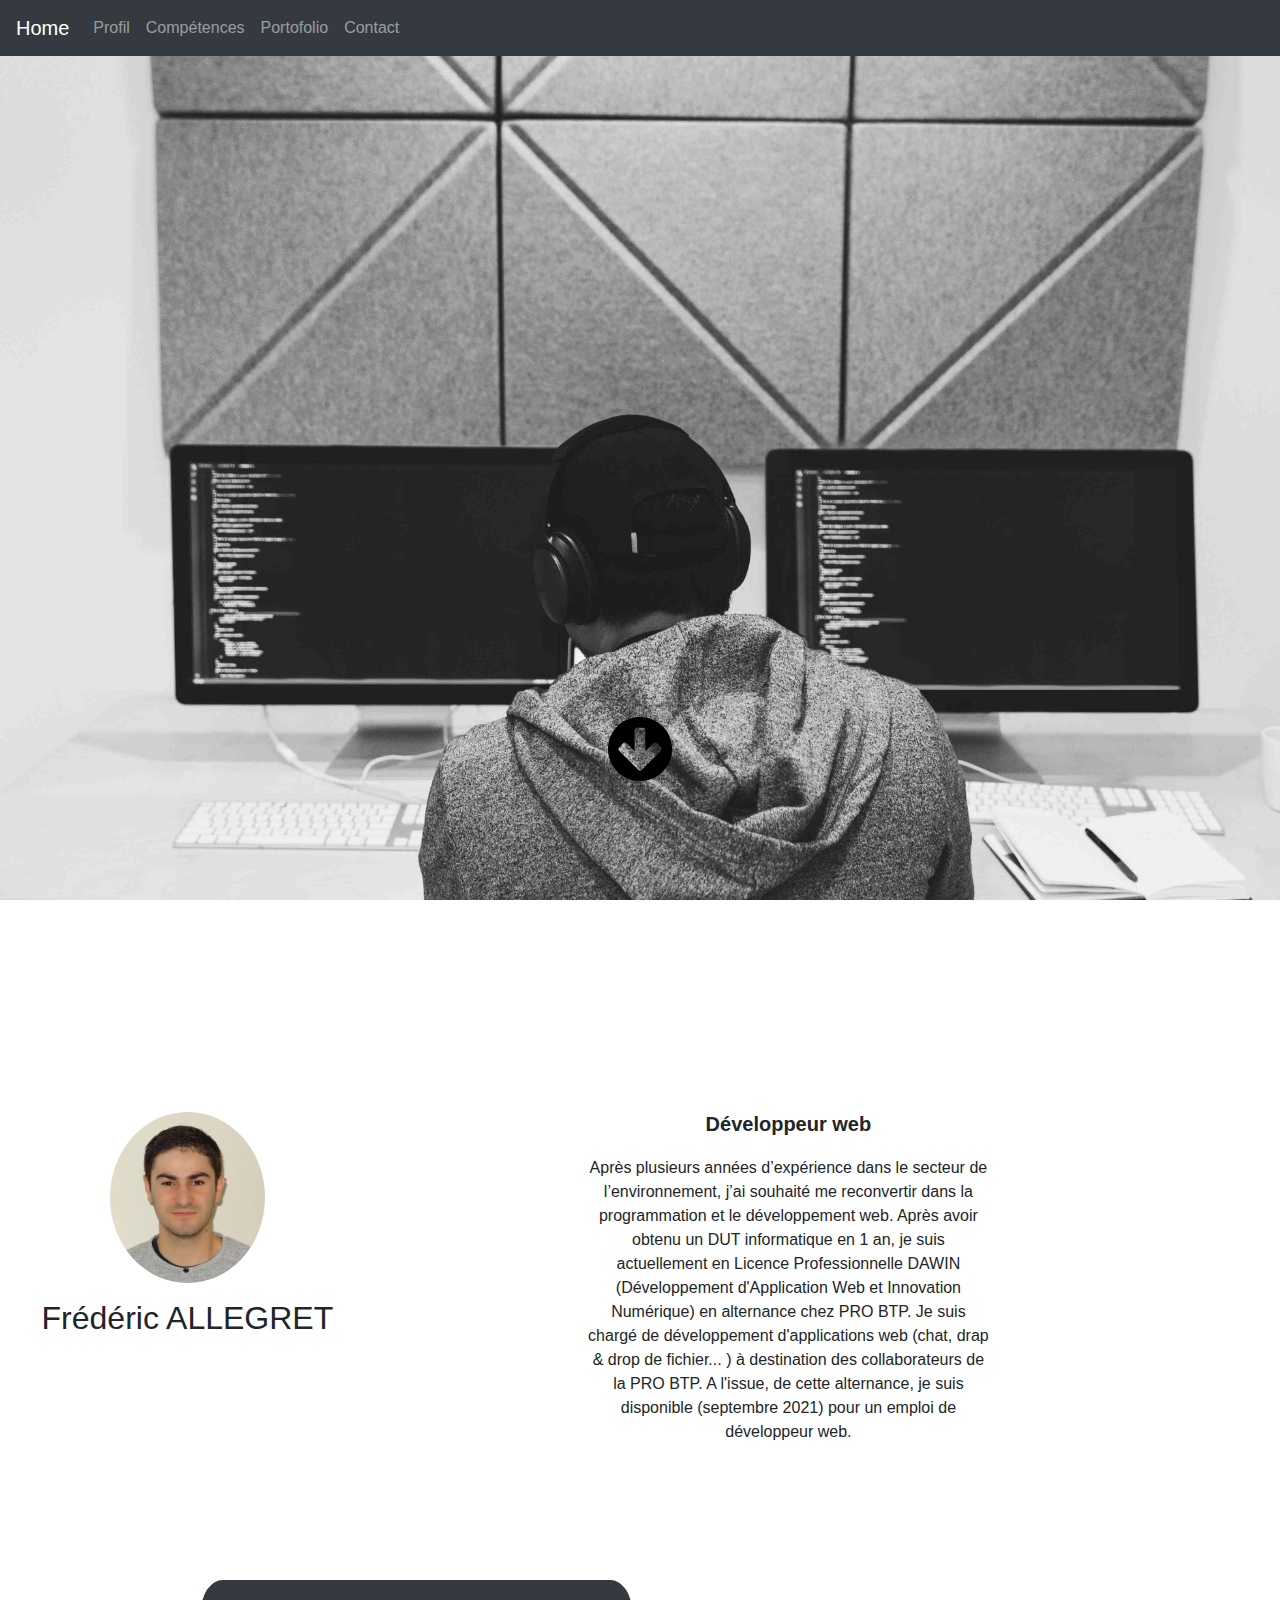
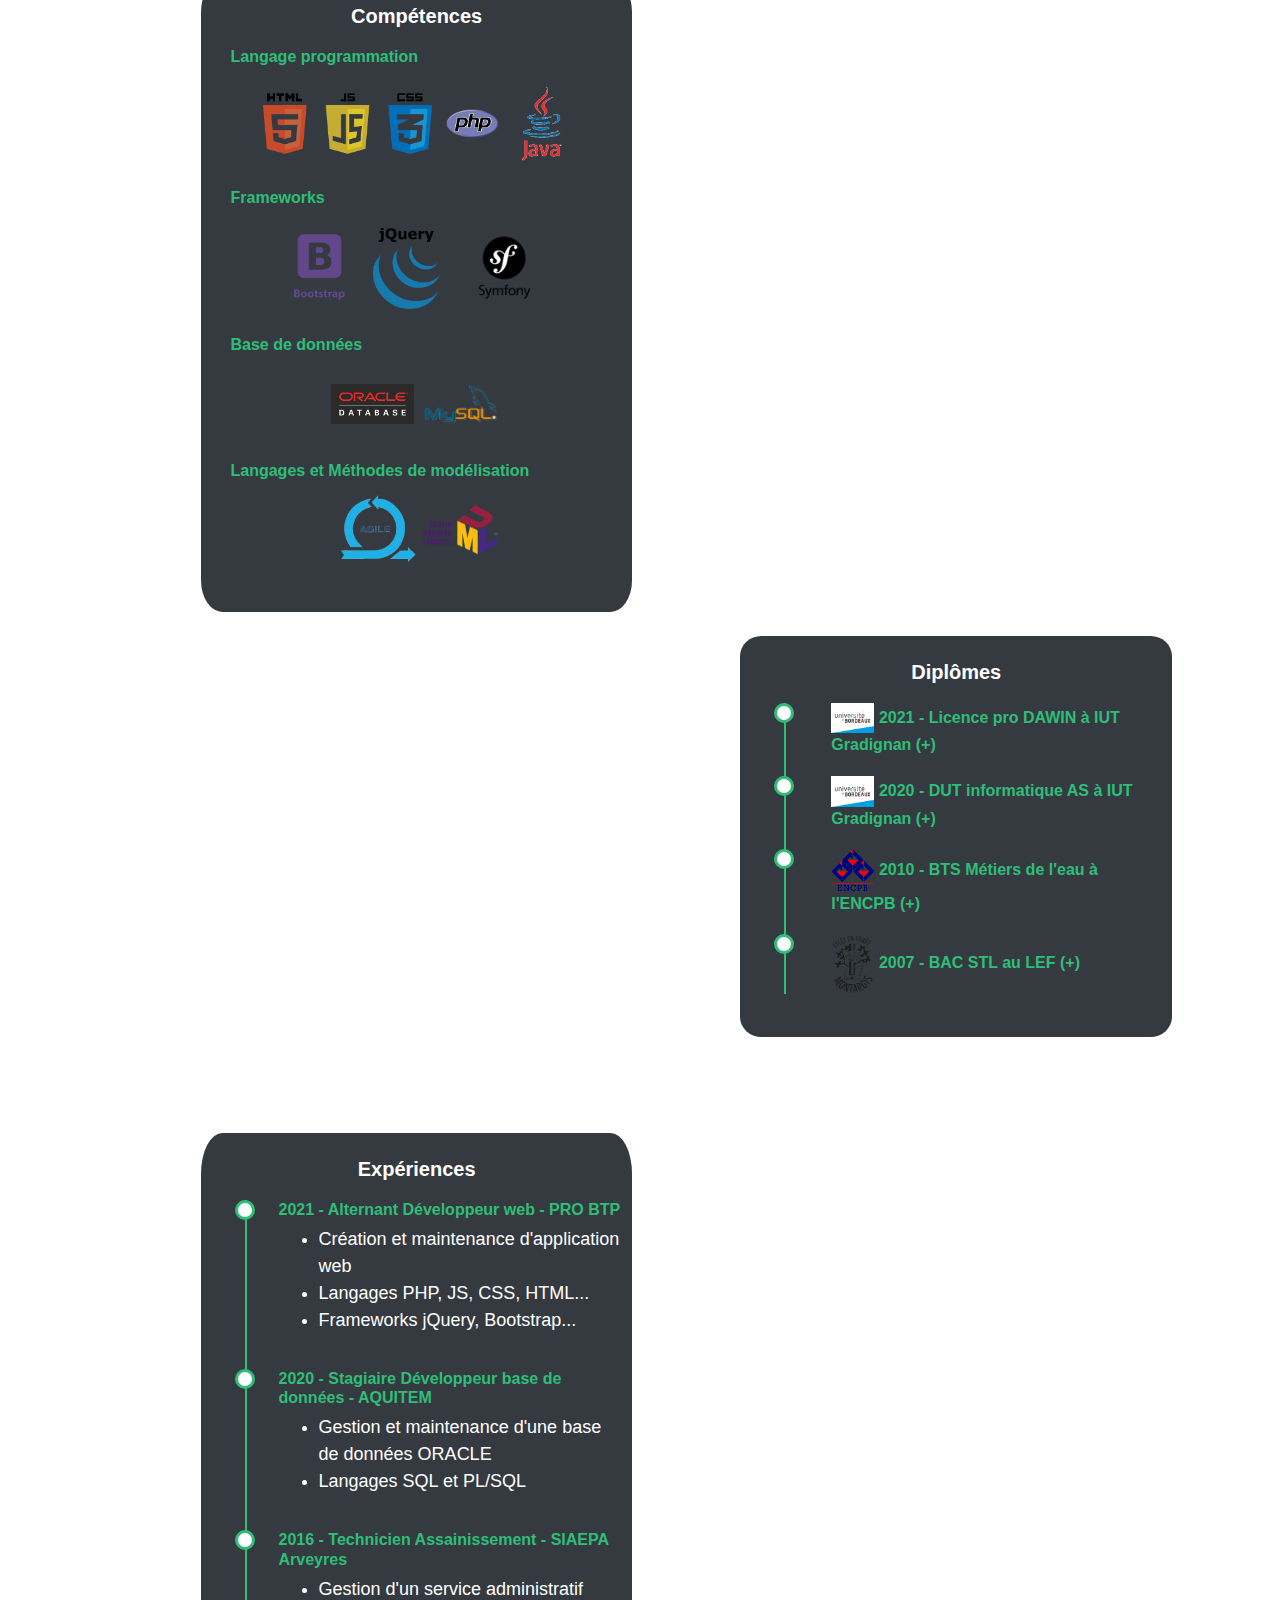
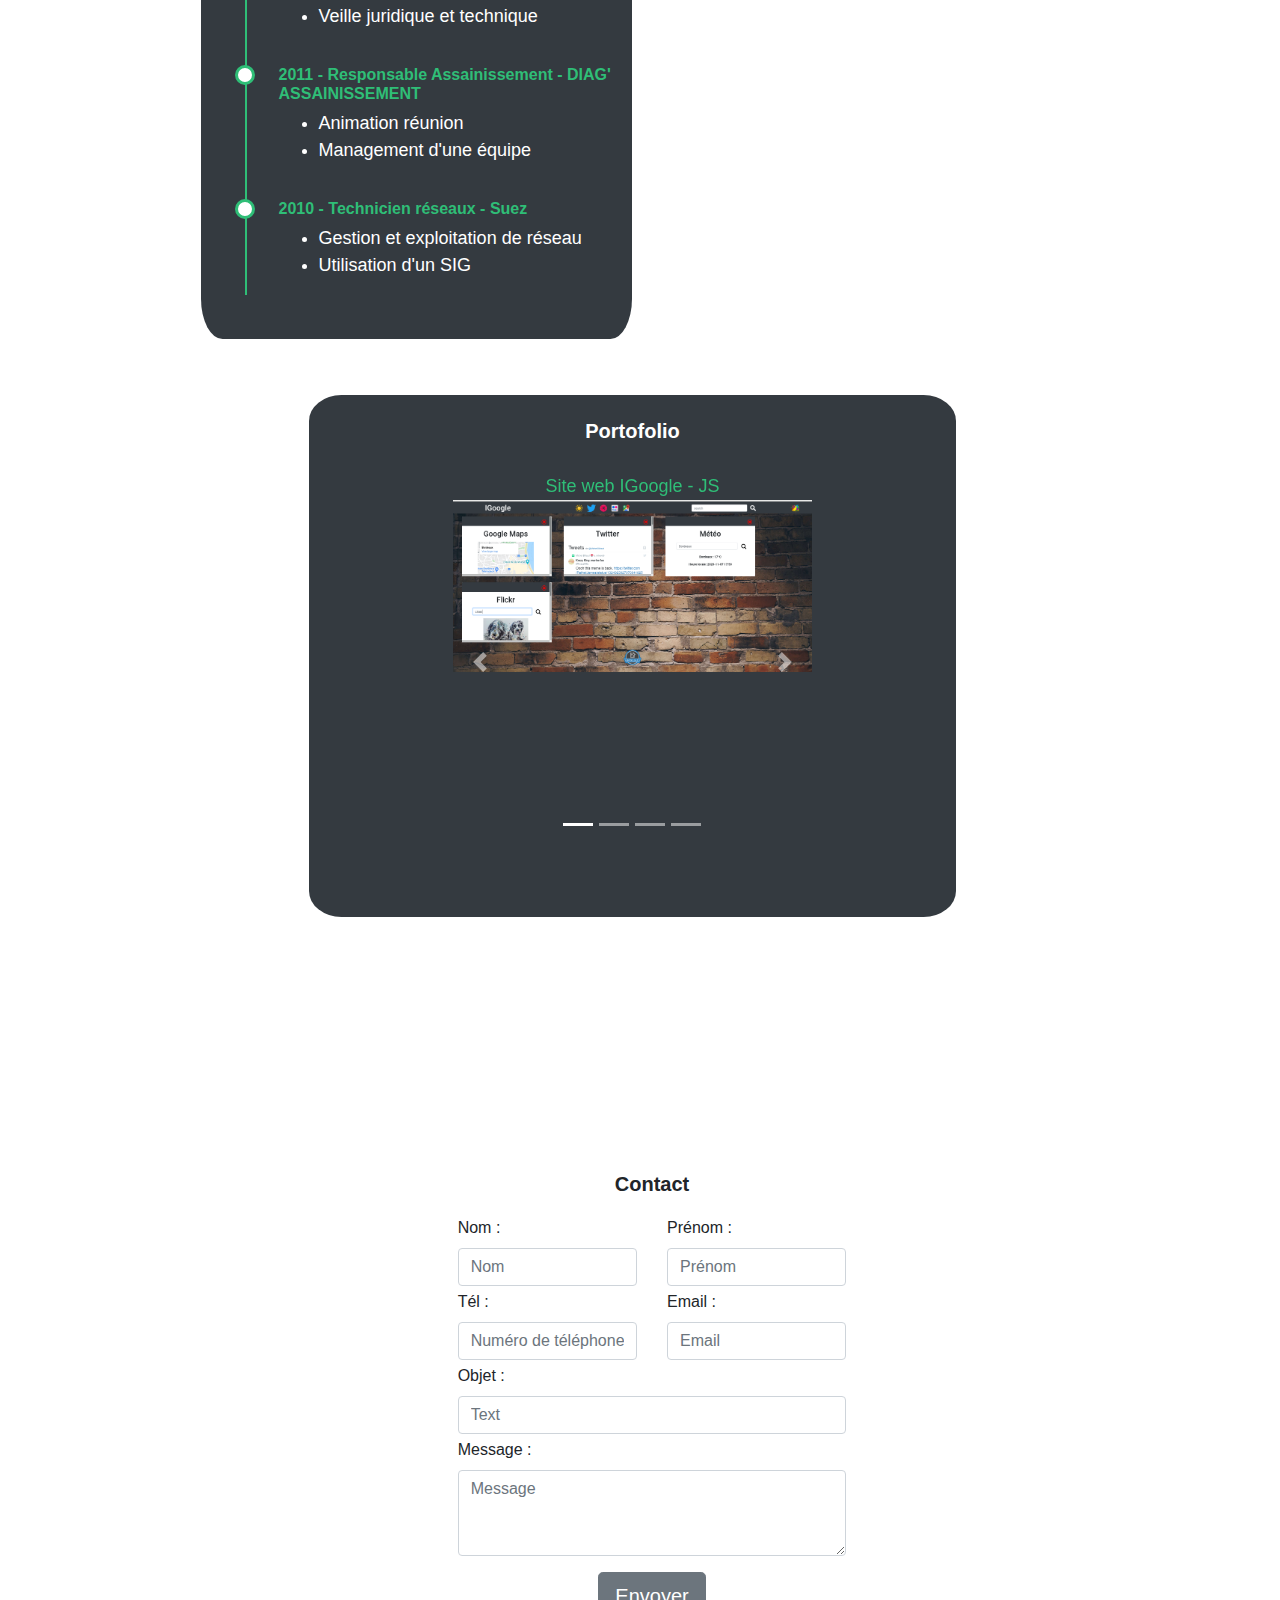
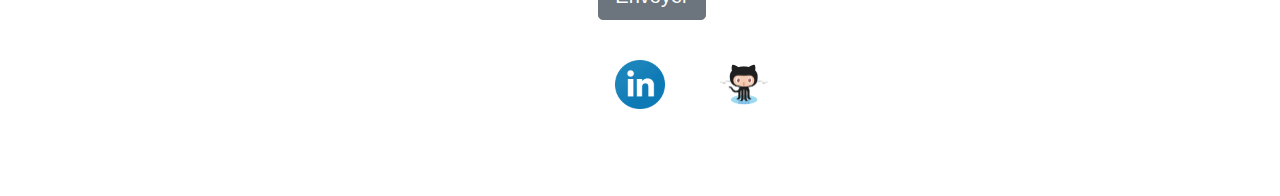
<file: index.html>
<!DOCTYPE html>
<html lang="fr">

<head>
    <meta charset="UTF-8">
    <meta name="viewport" content="width=device-width">
    <title>Frédéric ALLEGRET Développeur web</title>
    <meta name="description" content="Bienvenue, sur le CV intéractif de Frédéric ALLEGRET Développeur web. Vous trouverez toutes mes compétences, mes expériences, mes diplomes et mes projets." />

    <link rel="stylesheet" href="https://stackpath.bootstrapcdn.com/bootstrap/4.4.1/css/bootstrap.min.css" integrity="sha384-Vkoo8x4CGsO3+Hhxv8T/Q5PaXtkKtu6ug5TOeNV6gBiFeWPGFN9MuhOf23Q9Ifjh" crossorigin="anonymous">




    <link rel="stylesheet" href="./css/main.css">
    <link rel="stylesheet" type="text/css" href="./css/print.css" media="print">
    <link rel="icon" href="./doc/favicon.ico">

    <script src="https://code.jquery.com/jquery-3.4.1.slim.min.js" integrity="sha384-J6qa4849blE2+poT4WnyKhv5vZF5SrPo0iEjwBvKU7imGFAV0wwj1yYfoRSJoZ+n" crossorigin="anonymous"></script>
    <script src="https://stackpath.bootstrapcdn.com/bootstrap/4.4.1/js/bootstrap.min.js" integrity="sha384-wfSDF2E50Y2D1uUdj0O3uMBJnjuUD4Ih7YwaYd1iqfktj0Uod8GCExl3Og8ifwB6" crossorigin="anonymous"></script>
    <script type="text/javascript" src="./script/js/script.js"></script>
</head>




<body data-spy="scroll" data-target=".navbar">
    <div class="container-fluid">


        <nav class="navbar navbar-expand-md navbar-dark fixed-top bg-dark">
            <a class="navbar-brand" href="#accueil">Home</a>
            <button class="navbar-toggler" type="button" data-toggle="collapse" data-target="#navbarSupportedContent" aria-controls="navbarSupportedContent" aria-expanded="false" aria-label="Toggle navigation">
				<span class="navbar-toggler-icon"></span>
			</button>

            <div class="collapse navbar-collapse" id="navbarSupportedContent">
                <ul class="navbar-nav mr-auto">
                    <li class="nav-item">
                        <a class="nav-link" href="#profil">Profil</a>
                    </li>



                    <li class="nav-item">
                        <a class="nav-link" href="#competences">Compétences</a>
                    </li>

                    <li class="nav-item">
                        <a class="nav-link" href="#portofolio">Portofolio</a>
                    </li>
                    <li class="nav-item">
                        <a class="nav-link" href="#contact">Contact</a>
                    </li>
                </ul>
            </div>

        </nav>




        <div class="background1" id="accueil">
            <div class="h-100 w-100 text-center">
                <div class="text-center" id="title_back1">
                    <p class="text-center">
                        Frédéric ALLEGRET <br> Développeur web
                    </p>
                </div>
                <div class="fleche">
                    <p>
                        <a href="#profil">
                            <img class="flechette" src="./img/fleche.png" alt="fleche pour descendre">
                        </a>
                    </p>
                </div>


            </div>
        </div>

        <div class="row mr-0 pt-4 pb-4" id="profil">
            <div class="col-md-3 pl-0 ml-5 mt-5 mb-2 text-center">
                <p><img class="rounded-circle" src="./img/photoc.jpg" alt="photo de frédéric ALLEGRET" />
                </p>
                <h2>Frédéric ALLEGRET</h2>
            </div>
            <div class="col-md-4 offset-md-2 mt-5 text-center">
                <h5> Développeur web </h5>
                <p> Après plusieurs années d’expérience dans le secteur de l’environnement, j’ai souhaité me reconvertir dans la programmation et le développement web. Après avoir obtenu un DUT informatique en 1 an, je suis actuellement en Licence Professionnelle
                    DAWIN (Développement d'Application Web et Innovation Numérique) en alternance chez PRO BTP. Je suis chargé de développement d'applications web (chat, drap & drop de fichier... ) à destination des collaborateurs de la PRO BTP. A l'issue,
                    de cette alternance, je suis disponible (septembre 2021) pour un emploi de développeur web.</p>
            </div>



        </div>

        <div class="background2" id="competences">

            <div class="row mr-0">
                <div class="col-md-4 offset-md-2 p-4 text-center bg-dark">
                    <h5>Compétences</h5>
                    <div class="row">
                        <h6>Langage programmation</h6>
                        <p>
                            <a href="https://www.imedias.pro/cours-en-ligne/programmation/specificites-des-langages-web/principaux-langages-web-roles/" title="langage web HTML CSS JS"><img class="imgWeb" src="./img/logoWeb.png" alt="logo Langage web"></a>
                            <a href="https://www.php.net/manual/fr/intro-whatis.php" title="langage php"><img class="imgC" src="./img/php.png" alt="logo Langage php"></a>
                            <a href="https://www.java.com/fr/download/faq/whatis_java.xml" title="langage JAVA"><img class="imgJava" src="./img/logoJava.png" alt="logo Langage Java"></a>

                        </p>

                    </div>
                    <div class="row">
                        <h6>Frameworks</h6>
                        <p>
                            <a href="https://getbootstrap.com/docs/4.3/getting-started/introduction/" title="site web bootstrap"><img class="imgBootstrap" src="./img/logoBootstrap.png" alt="logo Bootstrap"></a>
                            <a href="https://jquery.com/" title="site web jquery"><img class="imgJavaEE" src="./img/jquery.png" alt="logo jquery"></a>
                            <a href="https://symfony.com/what-is-symfony" title="site web symfony"><img class="imgASP" src="./img/symfony.png" alt="logo symfony"></a>
                        </p>

                    </div>
                    <div class="row">
                        <h6>Base de données</h6>
                        <p>
                            <a href="https://sql.sh/sgbd/oracle-database" title="site web oracle database"><img class="imgOracle" src="./img/logoOracle.png" alt="logo Oracle database"></a>
                            <a href="https://sql.sh/sgbd/mysql" title="site web mySQL"><img class="imgSQL" src="./img/logoSQL.png" alt="logo mySQL"></a>

                        </p>

                    </div>
                    <div class="row">
                        <h6> Langages et Méthodes de modélisation</h6>
                        <p>
                            <a href="https://www.journalducm.com/methode-agile-scrum" title="explication méthode agile"><img class="imgAgile" src="./img/logoAgile.png" alt="logo méthode Agile"></a>
                            <a href="https://www.lucidchart.com/pages/fr/quest-ce-que-le-langage-de-modelisation-unifie" title="explication méthode UML"><img class="imgUML" src="./img/logoUml.png" alt="logo UML"></a>

                        </p>

                    </div>

                </div>
            </div>
            <div class="row mr-0">
                <div class="col-md-4 offset-md-7 mt-4 mb-5 p-4 bg-dark">
                    <h5> Diplômes </h5>
                    <div class="timeline">
                        <div class="row">
                            <p>
                                <img class="imgBordeaux" src="./img/logoUBordeaux.gif" alt="logo université bordeaux">
                                <span> 2021 - Licence pro DAWIN à IUT Gradignan </span>
                                <a href="https://www.iut.u-bordeaux.fr/info/" title="site web info LP DAWIN">(+)</a>
                            </p>
                        </div>
                        <div class="row">
                            <p>
                                <img class="imgBordeaux" src="./img/logoUBordeaux.gif" alt="logo université bordeaux">
                                <span> 2020 - DUT informatique AS à IUT Gradignan </span>
                                <a href="https://www.iut.u-bordeaux.fr/info/" title="site web info DUT info">(+)</a>
                            </p>
                        </div>
                        <div class="row">
                            <p>
                                <img class="imgEncpb" src="./img/logoEncpb.gif" alt="logo encp">
                                <span> 2010 - BTS Métiers de l'eau à l'ENCPB</span>
                                <a href="https://pirandello.org/index.php/nos-formations/bts/bts-metiers-de-l-eau" title="site web Ecole Nationale Chimie Physique Biologie">(+)</a>
                            </p>
                        </div>
                        <div class="row">
                            <p>
                                <img class="imgLef" src="./img/logoLef.png" alt="logo lycée en Foret">
                                <span> 2007 - BAC STL au LEF</span>
                                <a href="https://www.lycee-en-foret.fr/stl/" title="site web du Lycée en Foret">(+)</a>
                            </p>
                        </div>


                    </div>

                </div>
            </div>

            <div class="row mr-0">
                <div class="col-md-4 offset-md-2 mt-5 p-4 mb-5 bg-dark">
                    <h5>Expériences</h5>
                    <div class="timeline">
                        <div class="row">
                            <h6> 2021 - Alternant Développeur web - PRO BTP</h6>
                            <ul>
                                <li>Création et maintenance d'application web</li>
                                <li>Langages PHP, JS, CSS, HTML...</li>
                                <li>Frameworks jQuery, Bootstrap...</li>
                            </ul>
                        </div>
                        <div class="row">
                            <h6> 2020 - Stagiaire Développeur base de données - AQUITEM</h6>
                            <ul>
                                <li>Gestion et maintenance d'une base de données ORACLE</li>
                                <li>Langages SQL et PL/SQL</li>
                            </ul>
                        </div>
                        <div class="row">
                            <h6> 2016 - Technicien Assainissement - SIAEPA Arveyres</h6>
                            <ul>
                                <li>Gestion d'un service administratif</li>
                                <li>Veille juridique et technique</li>
                            </ul>
                        </div>

                        <div class="row">
                            <h6> 2011 - Responsable Assainissement - DIAG' ASSAINISSEMENT</h6>
                            <ul>
                                <li>Animation réunion</li>
                                <li>Management d'une équipe</li>
                            </ul>
                        </div>

                        <div class="row">
                            <h6> 2010 - Technicien réseaux - Suez</h6>
                            <ul>
                                <li>Gestion et exploitation de réseau</li>
                                <li>Utilisation d'un SIG</li>
                            </ul>
                        </div>
                    </div>
                </div>
            </div>
            <div class=" h-25 row mr-0" id="portofolio">
                <div class="col-md-6 offset-md-3 mt-2 mb-2 p-4 h-75 bg-dark text-center">
                    <h5>Portofolio</h5>
                    <div id="carouselExampleIndicators" class="carousel slide" data-ride="carousel">
                        <ol class="carousel-indicators">
                            <li data-target="#carouselExampleIndicators" data-slide-to="0" class="active"></li>
                            <li data-target="#carouselExampleIndicators" data-slide-to="1"></li>
                            <li data-target="#carouselExampleIndicators" data-slide-to="2"></li>
                            <li data-target="#carouselExampleIndicators" data-slide-to="3"></li>
                        </ol>
                        <div class="carousel-inner">
                            <div class="carousel-item active">
                                <p><a href="https://chauncey19.github.io/igoogle/" title="site web igoogle"><span>Site web IGoogle - JS<img class="d-block w-100" src="./img/igoogle.png" alt="First slide"></span></a></p>

                            </div>
                            <div class="carousel-item">
                                <p><a href="https://github.com/Chauncey19/gameoflife" title="code source jeu Game Of Life"><span>Game Of Life - JAVA<img class="d-block w-100" src="./img/gol1.jpg" alt="Second slide"></span></a></p>
                            </div>
                            <div class="carousel-item">
                                <p><a href="https://github.com/Chauncey19/Chauncey19.github.io" title="code source site web CV ALLEGRET Frédéric"><span> Site web CV - HTML5/CSS3<img class="d-block w-100" src="./img/cv1.jpg" alt="Third slide"></span></a></p>
                            </div>

                            <div class="carousel-item">
                                <p><a href="https://www.nuitdelinfo.com/inscription/defis/liste" title="nuit de l'info 3eme prix par équipe"><span> Participation à la Nuit de l'info - 3ème prix (Les BADS AS)<img class="d-block w-100" src="./img/nuitinfo.jpg" alt="Four slide"></span></a></p>
                            </div>
                        </div>
                        <a class="carousel-control-prev" href="#carouselExampleIndicators" role="button" data-slide="prev">
                            <span class="carousel-control-prev-icon" aria-hidden="true"></span>
                            <span class="sr-only">Previous</span>
                        </a>
                        <a class="carousel-control-next" href="#carouselExampleIndicators" role="button" data-slide="next">
                            <span class="carousel-control-next-icon" aria-hidden="true"></span>
                            <span class="sr-only">Next</span>
                        </a>
                    </div>

                </div>

            </div>
        </div>

        <div class="row h-100 mr-0 ml-4 mt-2" id="contact">


            <form class="col-md-4 offset-md-4 text-center" method="POST">

                <h5>Contact</h5>
                <div class="row">
                    <div class="col-md-6 text-left">
                        <label for="Nom">Nom :</label>
                        <input type="text" id="Nom" required class="form-control" placeholder="Nom" minlength="2">
                    </div>
                    <div class="col-md-6 text-left">
                        <label for="Prénom"> Prénom :</label>
                        <input type="text" id="Prenom" required class="form-control" placeholder="Prénom" minlength="2">
                    </div>
                </div>

                <div class="row">
                    <div class="col-md-6 mt-1 text-left">
                        <label for="tel"> Tél :</label>
                        <input type="tel" id="tel" required class="form-control" placeholder="Numéro de téléphone" pattern="[0-9]{10}">

                    </div>


                    <div class="col-md-6 mt-1 text-left">
                        <label for="Email"> Email :</label>
                        <input type="email" id="Email" required class="form-control" placeholder="Email">

                    </div>
                </div>

                <div class="row">
                    <div class="col-md-12 mt-1 text-left">
                        <label for="objet"> Objet :</label>
                        <input type="text" id="objet" class="form-control" placeholder="Text">

                    </div>
                </div>

                <div class="row">
                    <div class="col-md-12 mt-1 text-left">

                        <label for="message">Message :</label>
                        <textarea class="form-control" required rows="3" placeholder="Message" id="message"></textarea>

                    </div>
                </div>
                <div class="row">
                    <div class="col-md-12 mt-3 mb-3 text-center">
                        <button type="submit" class="btn btn-secondary btn-lg" onclick="form_mail()">Envoyer</button>

                    </div>
                </div>
            </form>

        </div>

        <div class="background3">
            <footer class=" h-100 row mr-0">

                <div class="col-md-12 text-center p-4">
                    <a href="https://www.linkedin.com/in/fallegret" class="footer" title="profil linkedin"> SUIVEZ MOI : </a>
                    <a href="https://www.linkedin.com/in/fallegret" class="sociaux" title="profil linkedin"><img src="./img/linkedin.png" alt="linkedin" class="reseau"> </a>
                    <a href="https://github.com/Chauncey19" class="sociaux" title="profil github"><img src="./img/git.png" alt="git hub" class="reseau"> </a>
                </div>


                <div class="col-md-12 text-center">
                    <a href="./doc/pcf.pdf" class="footer"> Politique de confidentialité </a>
                    <span>|</span>
                    <a href="./doc/pc.pdf" class="footer">Politique des cookies</a>
                    <span>|</span>
                    <a href="./doc/ml.pdf" class="footer"> Mentions légales </a>


                </div>




            </footer>


        </div>
        <div class="ContactPrint">
            <div class="row justify-content-center pt-1 mr-0">
                <h5>Contact</h5>
            </div>
            <div class="row justify-content-center mr-0">
                <p>mail : frederic.allegret@hotmail.fr</p>
            </div>
            <div class="row justify-content-center mr-0">
                <p>tél: 06.08.60.17.04</p>
            </div>
            <div class="row justify-content-center mr-0">
                <p>linkedin : https://www.linkedin.com/in/fallegret</p>
            </div>
        </div>
    </div>


</body>


</html>
</file>
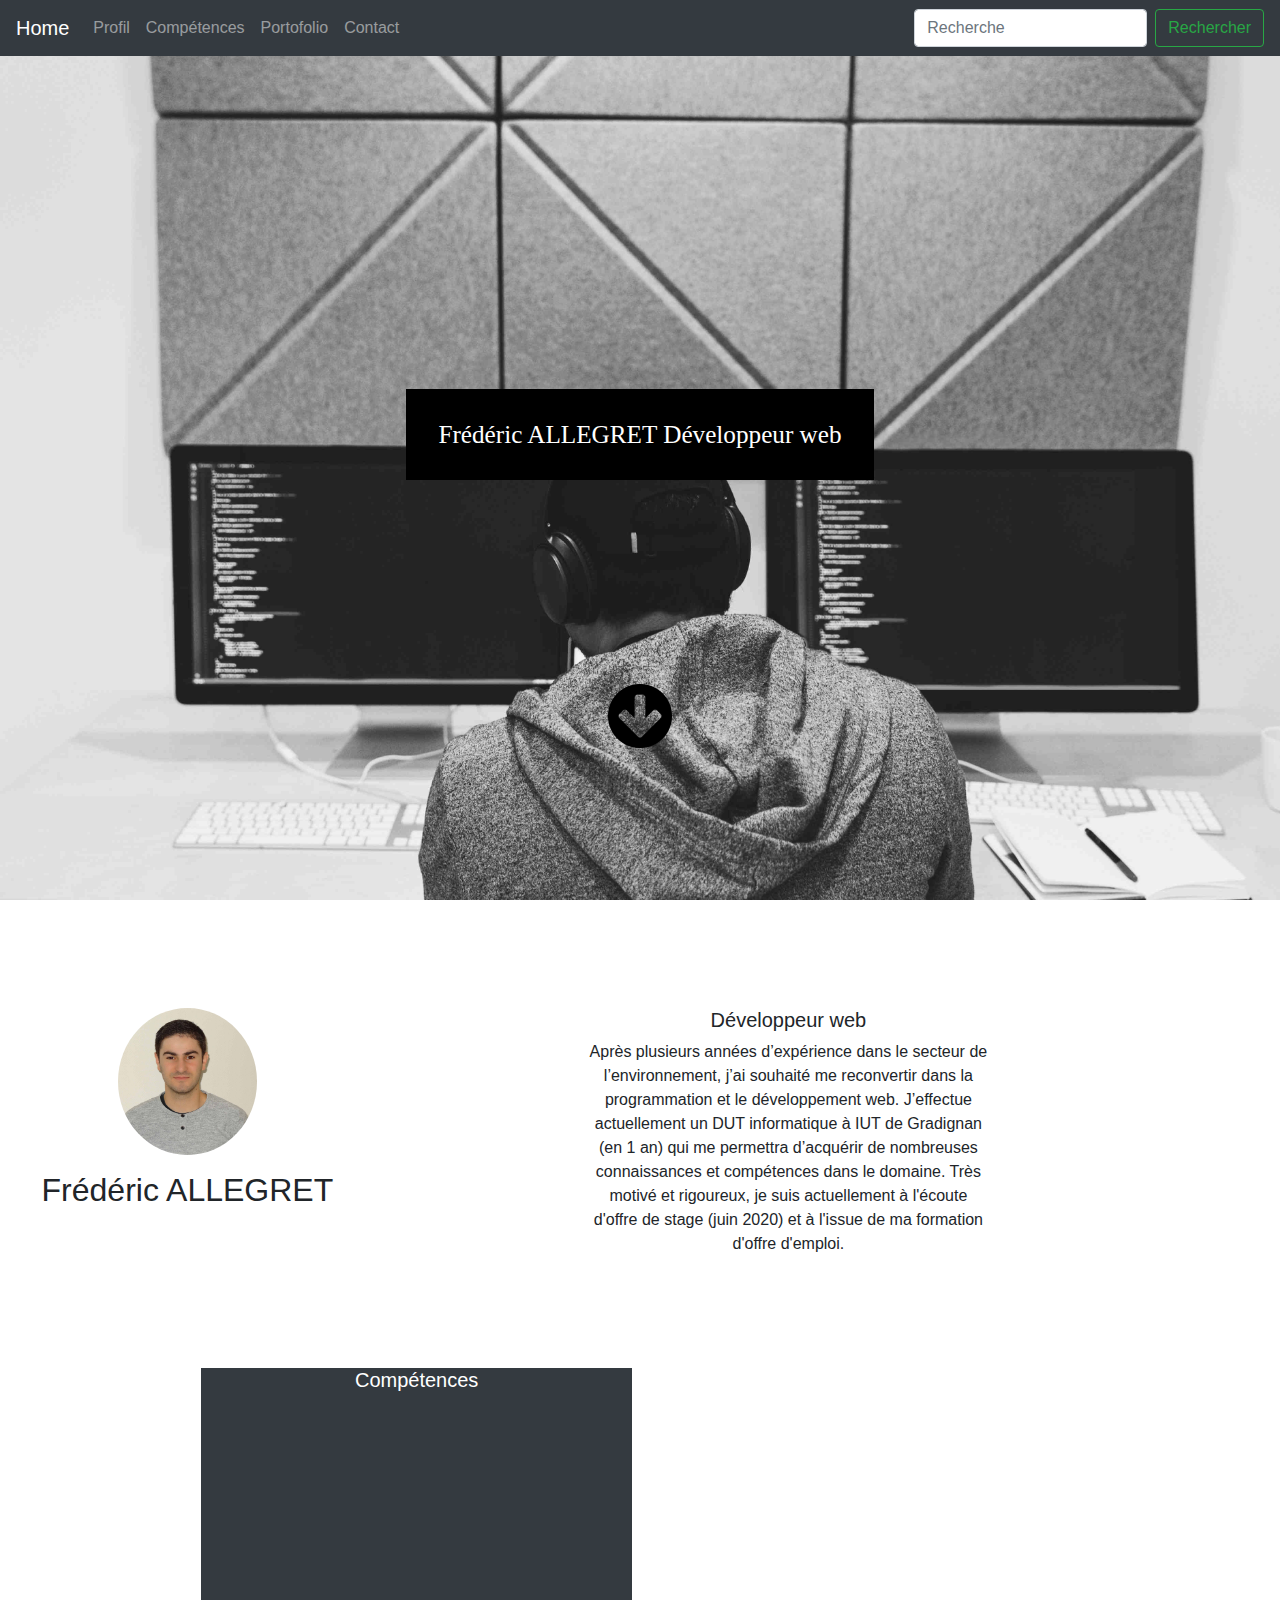
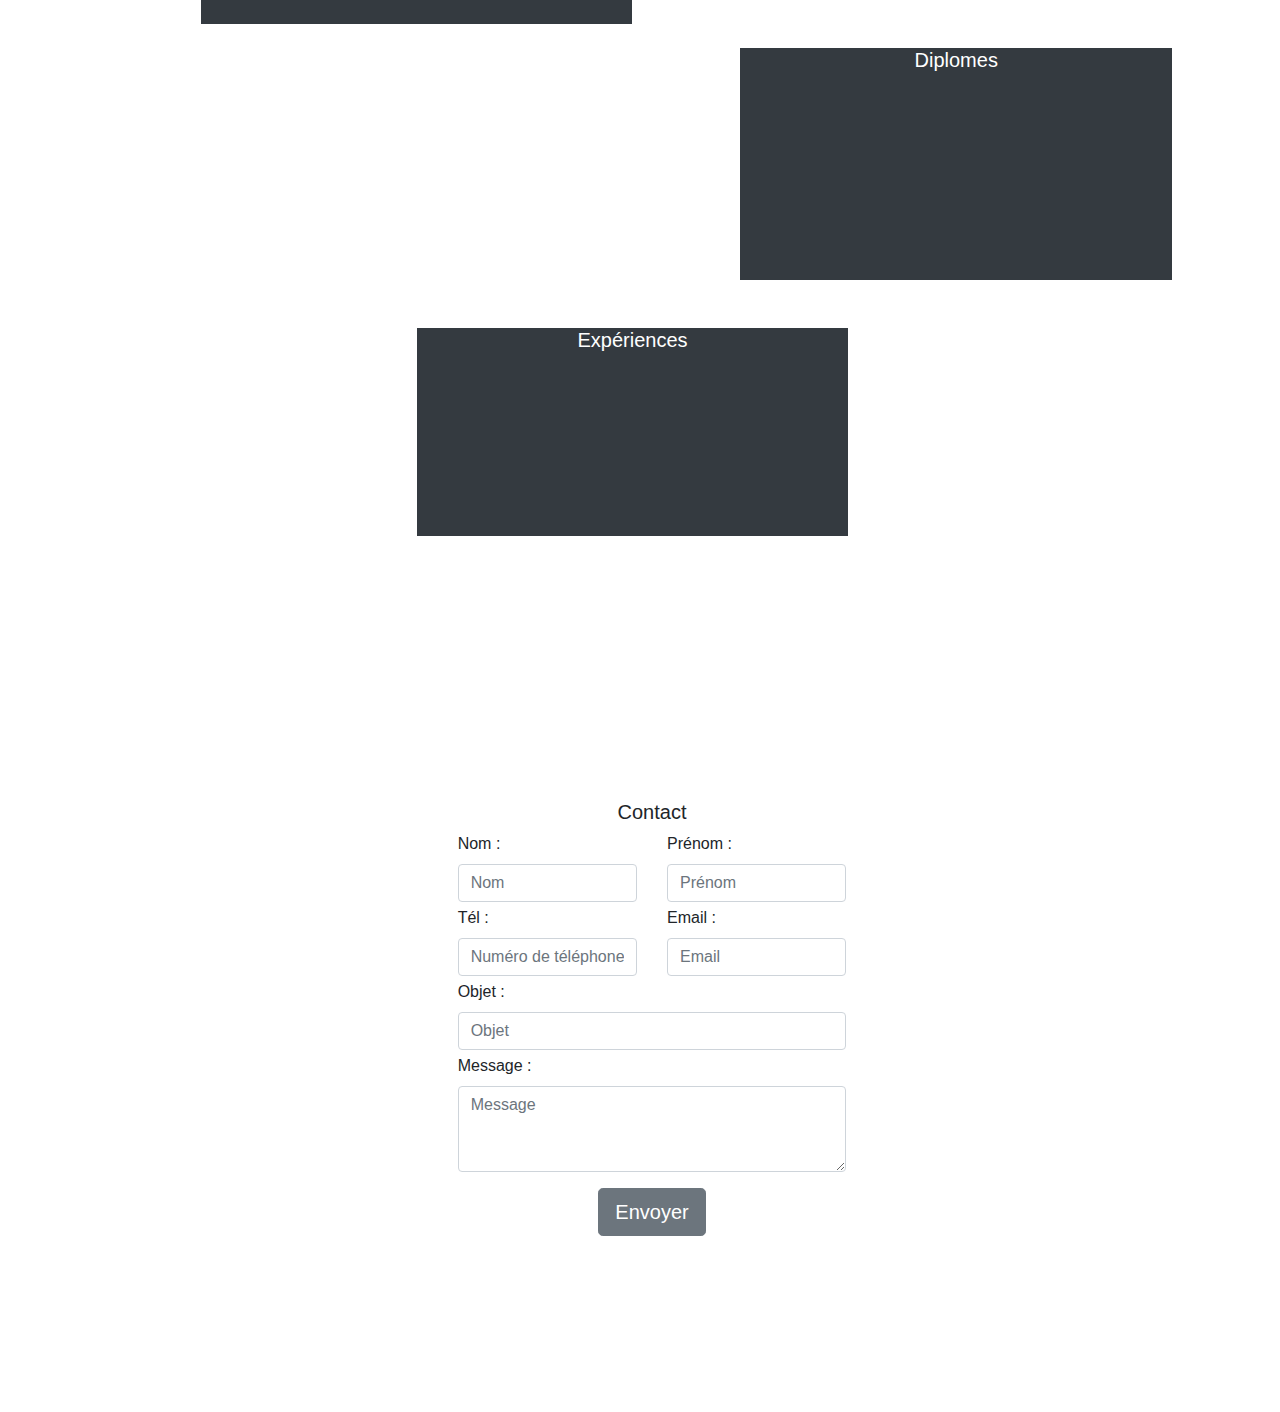
<file: CV interactif/index.html>
<!DOCTYPE html>
<html lang="fr">

<head>
	<meta charset="UTF-8">

	<title>Bienvenue sur le CV intéractif de Frédéric ALLEGRET</title>

	<link rel="stylesheet" href="https://stackpath.bootstrapcdn.com/bootstrap/4.3.1/css/bootstrap.min.css"
		integrity="sha384-ggOyR0iXCbMQv3Xipma34MD+dH/1fQ784/j6cY/iJTQUOhcWr7x9JvoRxT2MZw1T" crossorigin="anonymous">
	<link rel="stylesheet" href="stylecv.css">

</head>

<body>
	<div class="container-fluid">
		<div class="row">

			<nav class="navbar navbar-expand-md navbar-dark fixed-top bg-dark">
				<a class="navbar-brand" href="#accueil">Home</a>
				<button class="navbar-toggler" type="button" data-toggle="collapse"
					data-target="#navbarSupportedContent" aria-controls="navbarSupportedContent" aria-expanded="false"
					aria-label="Toggle navigation">
					<span class="navbar-toggler-icon"></span>
				</button>

				<div class="collapse navbar-collapse" id="navbarSupportedContent">
					<ul class="navbar-nav mr-auto">
						<li class="nav-item">
							<a class="nav-link" href="#profil">Profil</a>
						</li>



						<li class="nav-item">
							<a class="nav-link" href="#competences">Compétences</a>
						</li>

						<li class="nav-item">
							<a class="nav-link" href="#portofolio">Portofolio</a>
						</li>
						<li class="nav-item">
							<a class="nav-link" href="#contact">Contact</a>
						</li>



					</ul>
					<form class="form-inline my-2 my-lg-0">
						<input class="form-control mr-sm-2" type="search" placeholder="Recherche" aria-label="Search">
						<button class="btn btn-outline-success my-2 my-sm-0" type="submit">Rechercher</button>
					</form>

			</nav>
		</div>



		<div class="background2" id="accueil">
			<div class="h-100 w-100 d-inline-block">
				<div class="col-md-12">
					<p class="text-center">
						<span >Frédéric ALLEGRET Développeur web</span>
						
					
					</p>
				</div>
				<div class="fleche">
					<p>
						<a href="#profil">
							<img src="fleche.png" alt="fleche pour descendre" width=5%>
						</a>
					</p>
				</div>


			</div>
		</div>

		<div class="row mr-0" id="profil">
			<div class="col-md-3 pl-0 ml-5 mt-5 mb-2 text-center">
				<p><img class="rounded-circle" src="photoc.jpg" alt="photo de frédéric ALLEGRET" width=45% />
				</p>
				<h2>Frédéric ALLEGRET</h2>
			</div>
			<div class="col-md-4 offset-md-2 mt-5 text-center">
				<h5> Développeur web </h5>
				<p> Après plusieurs années d’expérience dans le secteur de l’environnement, j’ai souhaité me reconvertir
					dans la programmation et le développement web. J’effectue actuellement un DUT informatique à IUT de
					Gradignan (en 1 an) qui me permettra d’acquérir de nombreuses connaissances et compétences dans le
					domaine.
					Très motivé et rigoureux, je suis actuellement à l'écoute d'offre de stage (juin 2020) et à l'issue
					de ma formation d'offre d'emploi.</p>
			</div>



		</div>

		<div class="background3" id="competences">

			<div class=" h-25 row mr-0">
				<div class="col-md-4 offset-md-2 mr-2 text-center bg-dark">
					<h5>Compétences</h5>
				</div>
			</div>
			<div class=" h-25 row mr-0">
				<div class="col-md-4 offset-md-7 mt-4  text-center bg-dark">
					<h5> Diplomes </h5>

				</div>
			</div>

			<div class=" h-25 row mr-0">
				<div class="col-md-4 offset-md-4 mt-5 mr-2 text-center bg-dark">
					<h5>Expériences</h5>
				</div>
			</div>
			<div class=" h-25 row mr-0">
				<div class="col-md-6 offset-md-3 mt-2 mb-2 bg-grey text-center">
					<p>Portofolio</p>
					
				</div>

			</div>
		</div>

		<div class="row h-100 mr-0 ml-4 mt-2" id="contact">


			<form class="col-md-4 offset-md-4 text-center">

				<h5>Contact</h5>
				<div class="row">
					<div class="col-md-6 text-left">
						<label for="Nom">Nom :</label>
						<input type="text" id="Nom" required class="form-control" placeholder="Nom">
					</div>
					<div class="col-md-6 text-left">
						<label for="Prénom"> Prénom :</label>
						<input type="text" id="Prénom" required class="form-control" placeholder="Prénom">
					</div>
				</div>

				<div class="row">
					<div class="col-md-6 mt-1 text-left">
						<label for="tel"> Tél :</label>
						<input type="tel" id="tel" required class="form-control" placeholder="Numéro de téléphone">

					</div>


					<div class="col-md-6 mt-1 text-left">
						<label for="Email"> Email :</label>
						<input type="email" id="Email" required class="form-control" placeholder="Email">

					</div>
				</div>

				<div class="row">
					<div class="col-md-12 mt-1 text-left">
						<label for="objet"> Objet :</label>
						<input type="objet" id="objet" class="form-control" placeholder="Objet">

					</div>
				</div>

				<div class="row">
					<div class="col-md-12 mt-1 text-left">

						<label for="message">Message :</label>
						<textarea class="form-control" required rows="3" placeholder="Message" id="message"></textarea>

					</div>
				</div>
				<div class="row">
					<div class="col-md-12 mt-3 mb-3 text-center">
						<button type="submit" class="btn btn-secondary btn-lg">Envoyer</button>
						
					</div>
				</div>
			</form>

		</div>

		<div class="background4">



		</div>


	</div>


</body>





<!-- <div class="row">
				<div class="col-md-9">
						<p class="rectangle1"></p>
					</div>
		</div>
		<div class="row text-center">
			<div class="col-md-3">
				<p><img class="rounded-circle " src="photo.jpg" alt="photo de frédéric ALLEGRET" width=45% />
				</p>
				<h2>Frédéric ALLEGRET</h2>
			</div>
			<div class="col-md-7 mt-2 text-center">
				<h5> Profil </h5>
				<p> Après plusieurs années d’expérience dans le secteur de l’environnement, j’ai souhaité me reconvertir dans la programmation et le développement web. J’effectue actuellement un DUT informatique à IUT de Gradignan (en 1 an) qui me permettra d’acquérir de nombreuses connaissances et compétences dans le domaine. 
						Très motivé et rigoureux, je suis actuellement à l'écoute d'offre de stage (juin 2020) et à l'issue de ma formation d'offre d'emploi.</p>
			</div>

		</div>
		<div class="row">
			<div class="col-md-9 offset-md-3">
				<p class="rectangle2"></p>
			</div>
		</div> -->






<html>
</file>
<file: css/main.css>
/* CSS mise en page générale */

html {
    cursor: auto;
    scroll-behavior: smooth;
}

div.container-fluid {
    padding: 0%;
    margin: 0%;
    width: 100%;
}

div.background1,
div.background2,
div.background3 {
    color: white;
    font-size: 18px;
    background-attachment: fixed;
    background-repeat: no-repeat;
    background-size: cover;
}

div.background1 {
    padding-top: 6rem;
    background-image: url("../img/background1.jpg");
    height: 65rem;
}

div.background2 {
    padding-top: 6rem;
    background-image: url("../img/background2.jpg");
    height: 180rem;
}

div.background3 {
    text-decoration: none;
    background-image: url("../img/background3.jpg");
    height: 10rem;
}


/* CSS navbar */

input.form-control.mr-sm-2 {
    width: 50%;
}


/* CSS background1 */

#title_back1 {
    margin-top: 20rem;
}


/* Animation affichage nom */

#title_back1>p {
    padding: 1em;
    display: inline-block;
    font-size: 1.6em;
    background: black;
    animation-duration: 3s;
    animation-name: animNom;
    animation-delay: 1s;
    opacity: 0;
    animation-fill-mode: forwards;
}

@keyframes animNom {
    from {
        opacity: 0;
    }
    to {
        opacity: 1;
    }
}

div.fleche {
    text-align: center;
    margin-top: 11%;
}


/* Animation variation taille fleche */

a img.flechette {
    width: 5%;
    animation-duration: 2s;
    animation-name: AnimeFleche;
    animation-iteration-count: infinite;
}

@keyframes AnimeFleche {
    from {
        width: 5%;
    }
    to {
        width: 6%;
    }
}

p img.rounded-circle {
    width: 50%;
}

h5 {
    font-weight: bold;
    margin-bottom: 5%;
}


/* CSS background2 */

p img.imgWeb {
    width: 45%;
}

p img.imgJava,
p img.imgUML {
    width: 18%;
}

p img.imgC,
p img.imgBordeaux,
p img.imgEncpb,
p img.imgLef {
    width: 13%;
}

p img.imgBootstrap,
p img.imgJavaEE,
p img.imgAgile,
p img.imgSQL,
p img.imgOracle {
    width: 20%;
}

p img.imgASP {
    width: 25%;
}


/* Animation souris border blanc */

div.col-md-4.offset-md-2.p-4.text-center.bg-dark:hover,
div.col-md-4.offset-md-7.mt-4.mb-5.p-4.bg-dark:hover,
div.col-md-6.offset-md-3.mt-2.mb-2.p-4.h-75.bg-dark.text-center:hover,
div.col-md-4.offset-md-2.mt-5.p-4.mb-5.bg-dark:hover {
    box-shadow: inset 0 0 0 1rem #f8fcff;
    transform: scale(1.2);
}

div.col-md-4.offset-md-2.p-4.text-center.bg-dark,
div.col-md-4.offset-md-7.mt-4.mb-5.p-4.bg-dark,
div.col-md-6.offset-md-3.mt-2.mb-2.p-4.h-75.bg-dark.text-center,
div.col-md-4.offset-md-2.mt-5.p-4.mb-5.bg-dark {
    border-radius: 5%;
    transition: all 1s ease-in;
}


/* CSS competences */

div.col-md-4.offset-md-2.p-4.text-center.bg-dark div.row>h6+div.row {
    justify-content: center;
    width: 100%;
    margin-left: 2%;
}

div.col-md-4.offset-md-2.p-4.text-center.bg-dark div.row>h6+div.row>p:nth-child(1),
div.col-md-4.offset-md-2.p-4.text-center.bg-dark div.row>h6+div.row>p:nth-child(3),
div.col-md-4.offset-md-2.p-4.text-center.bg-dark div.row>h6+div.row>p:nth-child(5) {
    background: #2fbe77;
}

div.row>p>a.vert {
    text-decoration: none;
    color: white;
    padding: 1rem;
}

div.row>p>a.blanc {
    text-decoration: none;
    color: #2fbe77;
    padding: 1rem;
}

div.col-md-4.offset-md-2.p-4.text-center.bg-dark div.row>h6+div.row>p:nth-child(2),
div.col-md-4.offset-md-2.p-4.text-center.bg-dark div.row>h6+div.row>p:nth-child(4) {
    background: white;
}

div.col-md-4.offset-md-2.p-4.text-center.bg-dark div.row>h6+div.row>p {
    display: inline-flex;
    flex-wrap: wrap;
    margin-right: 4%;
}

p img.imgBordeaux,
p img.imgEncpb,
p img.imgLef {
    width: 13%;
}

div.col-md-4.offset-md-7.mt-4.mb-5.p-4.bg-dark>h5 {
    text-align: center;
}

div.col-md-4.offset-md-2.p-4.text-center.bg-dark div.row>h6 {
    color: #2fbe77;
    width: 100%;
    text-align: left;
}

div.col-md-4.offset-md-7.mt-4.mb-5.p-4.bg-dark>div {
    padding-left: 4%;
    font-weight: bold;
}


/*	CSS diplome et expérience*/

div.col-md-4.offset-md-2.p-4.text-center.bg-dark div.row h6 {
    margin-left: 5%;
    font-weight: bold;
    margin-bottom: 2%;
}

div.col-md-4.offset-md-2.mt-5.p-4.mb-5.bg-dark h5 {
    text-align: center;
    font-weight: bold;
    margin-bottom: 2%;
}

div.col-md-4.offset-md-2.mt-5.p-4.mb-5.bg-dark h6 {
    color: #2fbe77;
    font-weight: bold;
    margin-bottom: 2%;
    width: 100%;
}

div.timeline {
    position: relative;
}

div.timeline:before {
    content: ' ';
    background: #2fbe77;
    display: inline-block;
    position: absolute;
    left: 20px;
    width: 2px;
    height: 100%;
    z-index: 400;
}

div.timeline>div.row {
    margin-bottom: 5%;
    margin-top: 5%;
    margin-left: 14%;
}

div.timeline>div.row p {
    color: #2fbe77;
    margin-bottom: 0%;
    font-size: 1rem;
}

div.row>p>img+span+a {
    color: #2fbe77;
}

div.timeline>div.row:before {
    content: ' ';
    background: white;
    display: inline-block;
    position: absolute;
    border-radius: 50%;
    border: 3px solid #2fbe77;
    left: 10px;
    width: 20px;
    height: 20px;
    z-index: 400;
}

div>img.d-block {
    height: 30rem;
}


/* Resize image carousel */

div#carouselExampleIndicators {
    height: 80%;
    width: 60%;
    overflow: hidden;
    margin-left: 20%;
}

div.carousel-item>p>a {
    color: #2fbe77;
}


/* CSS background3 */

div a.footer,
div a.footer:hover {
    color: white;
    font-size: 18px;
    text-decoration: none;
}

div a.sociaux {
    padding-right: 2%;
    padding-left: 2%;
}

a img.reseau {
    width: 4%;
}


/* HTML que pour l'impression */

div.ContactPrint {
    display: none;
}


/* CSS pour page 404 */

div.jumbotron.p-2.text-center>img {
    width: 40%;
}

@media all and (max-width: 768px) {
    div.background1 {
        height: 65rem;
    }
    div.background2 {
        height: 180rem;
    }
    div.background3 {
        padding-top: 1rem;
        height: 15rem;
    }
    div.col-md-4.offset-md-4.p-2 {
        margin-top: 10rem;
    }
    div.fleche {
        text-align: center;
        margin-top: 35%;
    }
    a img.flechette {
        animation-name: AnimeFleche;
    }
    @keyframes AnimeFleche {
        from {
            width: 5%;
        }
        to {
            width: 13%;
        }
    }
    div.col-md-4.offset-md-2.p-4.text-center.bg-dark:hover,
    div.col-md-4.offset-md-7.mt-4.mb-5.p-4.bg-dark:hover,
    div.col-md-6.offset-md-3.mt-2.mb-2.p-4.h-75.bg-dark.text-center:hover,
    div.col-md-4.offset-md-2.mt-5.p-4.mb-5.bg-dark:hover {
        box-shadow: inset 0 0 0 1rem #f8fcff;
        transform: scale(1.0);
    }
    div.col-md-4.offset-md-2.p-4.text-center.bg-dark,
    div.col-md-4.offset-md-7.mt-4.mb-5.p-4.bg-dark,
    div.col-md-6.offset-md-3.mt-2.mb-2.p-4.h-75.bg-dark.text-center,
    div.col-md-4.offset-md-2.mt-5.p-4.mb-5.bg-dark {
        border-radius: 5%;
        transition: all 1s ease-in;
        margin-left: 3%;
    }
    a img.reseau {
        width: 8%;
    }
}
</file>
<file: css/print.css>
/* CSS impression*/

div.background1, div.background2 {
	background-attachment: local;
}

div.background1 {
	height: 12rem;
	padding: 1px;	
}

div.background2 {
	height: 45rem;
}
				  
div.col-md-4.offset-md-4.p-2 {
	margin-top: 0px;
}

div.h-50.row.mr-0, div.background3, div.row.h-100.mr-0.ml-4.mt-2, div.fleche, nav   {
	display:none;
}
  
div.col-md-4.offset-md-7.mt-4.mb-5.p-4.bg-dark {
	position: absolute;
	top: 50rem;
}

div.row.justify-content-center.pt-1>h5, div.row.justify-content-center>p {
margin-bottom: 4px;
}

div.ContactPrint {
	display: initial;
}
</file>
<file: CV interactif/stylecv.css>
.container-fluid {
	padding: 0%;
	margin: 0%;
	width: 100%;
}

/* .background2:hover{
	background-image: url("background2blanc.jpg");	
} */


.background2 {
color: white;
	font-size: 18px;
	font-family: Symbol, sans-serif;
	padding-top: 6rem;
	background-attachment: fixed;
	background-repeat: no-repeat;
	background-size: cover;
	transition : all 1s ease-in;
	background-image: url("background2n.jpg");
	height: 60rem;


	

}

.background3 {
	color: white;
		font-size: 18px;
		font-family: Symbol, sans-serif;
		padding-top: 6rem;
		background-attachment: fixed;
		background-repeat: no-repeat;
		background-size: cover;
		transition : all 1s ease-in;
		background-image: url("background3n.jpg");
		height: 70rem;
	
		
		
	
	}

	.background4 {
		color: white;
			font-size: 18px;
			font-family: Symbol, sans-serif;
			padding-top: 6rem;
			background-attachment: fixed;
			background-repeat: no-repeat;
			background-size: cover;
			transition : all 1s ease-in;
			background-image: url("background4n.jpg");
			height: 10rem;
		
			
			
		
		}

  @media (max-width: 768px) {
	.background2, .background3, .background4  {
	  background-attachment: scroll;
	}

	.background2 {
			padding-top:6rem;
	}

	
  }
  
  
  span{
	padding:2rem;
	font-size: 1.4em;
	background: rgb(0, 0, 0);
	color:white;
	font-family: 'Trebuchet MS';
}



.col-md-12 {
margin-top: 20rem;

}

.fleche {
	text-align: center;
	margin-top: 18%;
}
</file>
